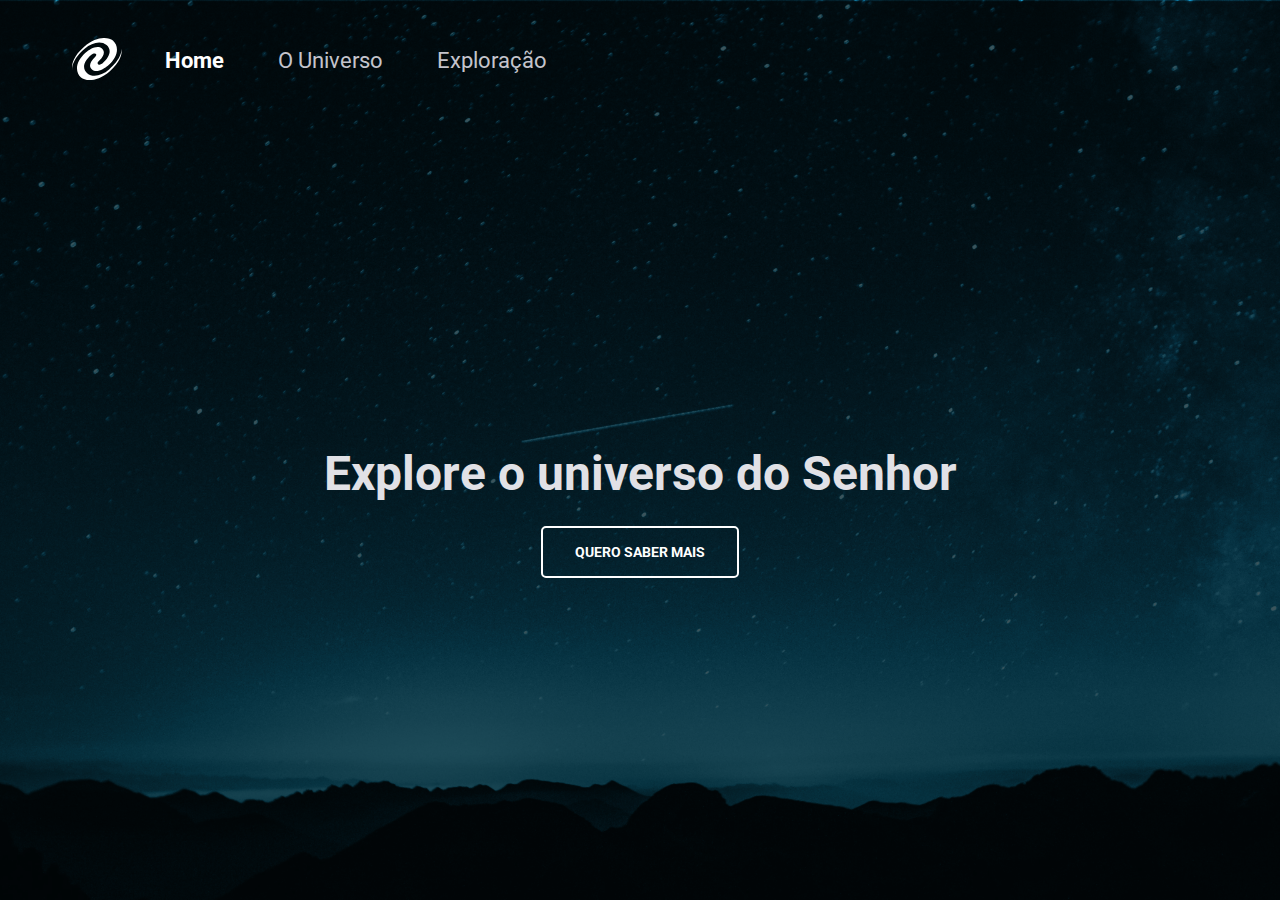
<file: index.html>
<!DOCTYPE html>
<html lang="en">
<head>
    <meta charset="UTF-8">
    <meta name="viewport" content="width=device-width, initial-scale=1.0">
    <link rel="stylesheet" href="style.css">
    <title>SPA Universe</title>
</head>
<body>
    <header>
        <div>
            <img src="./assets/Vector.svg" alt="Logo do SPA Universe">
        </div>

        <nav>
            <ul>
                <li>
                    <a class="active" href="./index.html">Home</a>
                </li>
                <li>
                    <a href="./pages/universo.html">O Universo</a>
                </li>
                <li>
                    <a href="./pages/exploracao.html">Exploração</a>
                </li>
            </ul>
        </nav>
    </header>

    <main>
        <h1>Explore o universo do Senhor</h1>

        <a href="./pages/universo.html">Quero saber mais</a>
    </main>
</body>
</html>
</file>
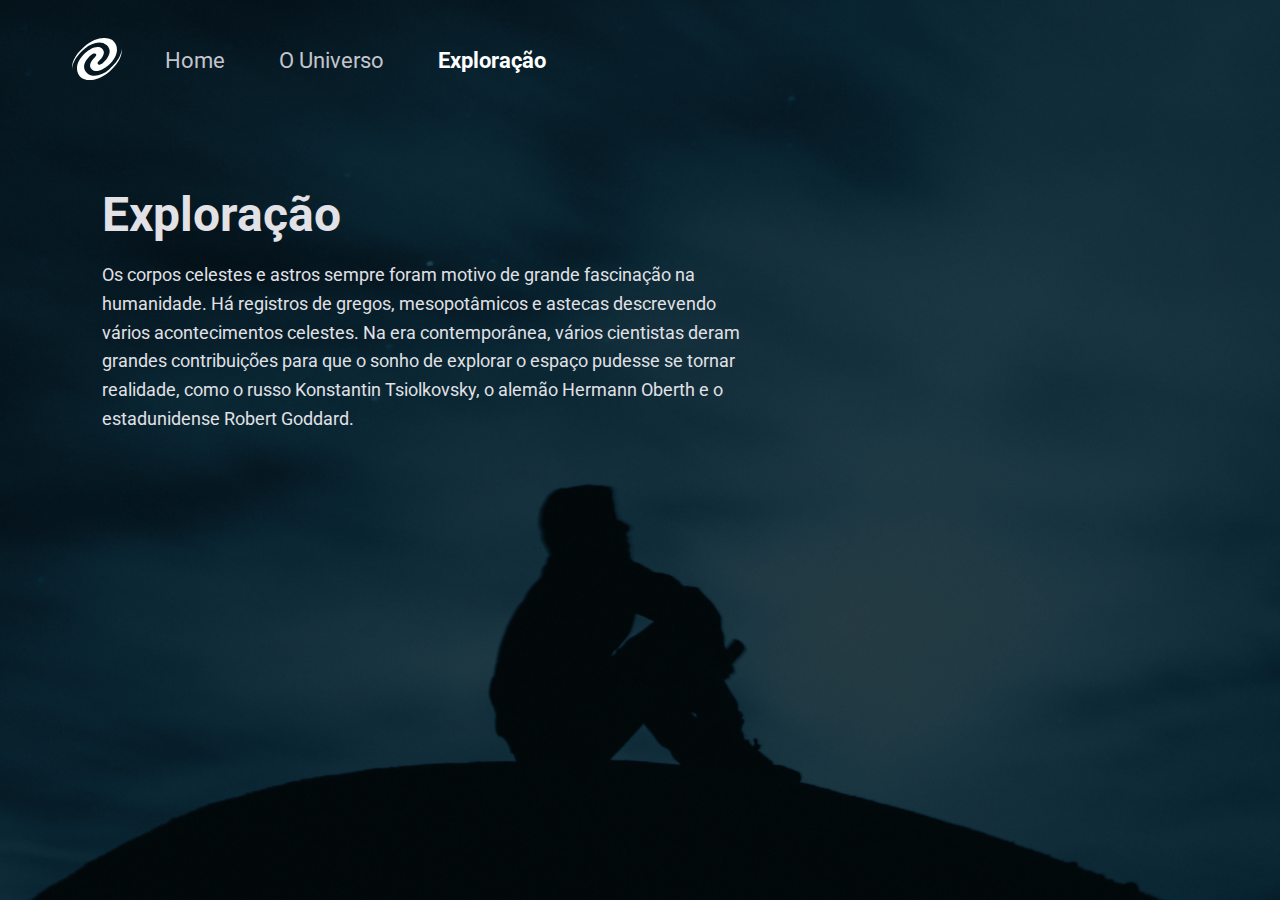
<file: pages/exploracao.html>
<!DOCTYPE html>
<html lang="en">
<head>
    <meta charset="UTF-8">
    <meta name="viewport" content="width=device-width, initial-scale=1.0">
    <link rel="stylesheet" href="exploracao.css">
    <title>SPA Universe - Exploração</title>
</head>
<body>
    <header>
        <div>
            <a href="../index.html">
                <img src="../assets/Vector.svg" alt="Logo do SPA Universe">
            </a>
        </div>

        <nav>
            <ul>
                <li>
                    <a href="../index.html">Home</a>
                </li>
                <li>
                    <a href="./universo.html">O Universo</a>
                </li>
                <li>
                    <a class="active" href="./exploracao.html">Exploração</a>
                </li>
            </ul>
        </nav>
    </header>

    <main>
        <h1>Exploração</h1>

        <p>Os corpos celestes e astros sempre foram motivo de grande fascinação na humanidade. Há registros de gregos, mesopotâmicos e astecas descrevendo vários acontecimentos celestes. Na era contemporânea, vários cientistas deram grandes contribuições para que o sonho de explorar o espaço pudesse se tornar realidade, como o russo Konstantin Tsiolkovsky, o alemão Hermann Oberth e o estadunidense Robert Goddard.
        </p>
    </main>
</body>
</html>
</file>
<file: style.css>
@import "./css/global.css";
@import "./css/header.css";

main {
    height: calc(100vh - 12.2rem);
    display: flex;
    flex-direction: column;
    align-items: center;
    justify-content: center;
}

main h1 {
    color: var(--grey-2);
    font-size: 4.8rem;
    margin-bottom: 2.4rem;
}

main a {
    display: block;
    font-size: 1.4rem;
    text-transform: uppercase;
    color: var(--white);
    font-weight: 700;
    text-decoration: none;
    line-height: 2.4rem;
    border: 2px solid var(--white);
    padding: 1.2rem 3.2rem;
    border-radius: .5rem;
}

main a:hover {
    color: var(--green-blue);
    background: var(--white);
    transition: .7s;
}
</file>
<file: pages/exploracao.css>
@import "../css/global.css";
@import "../css/header.css";

body {
    background: var(--exploracao-bg);
    background-position-y: bottom;
    background-position-x: center;
}

main {
    margin-left: 10.2rem;
    margin-top: 6.3rem;
}

main h1 {
    font-size: 4.8rem;
    color: var(--grey-2);
    line-height: 125%;
    margin-bottom: 1.6rem;
}

main p {
    font-size: 1.8rem;
    color: var(--grey-2);
    max-width: 64.8rem;
    line-height: 160%;
}
</file>
